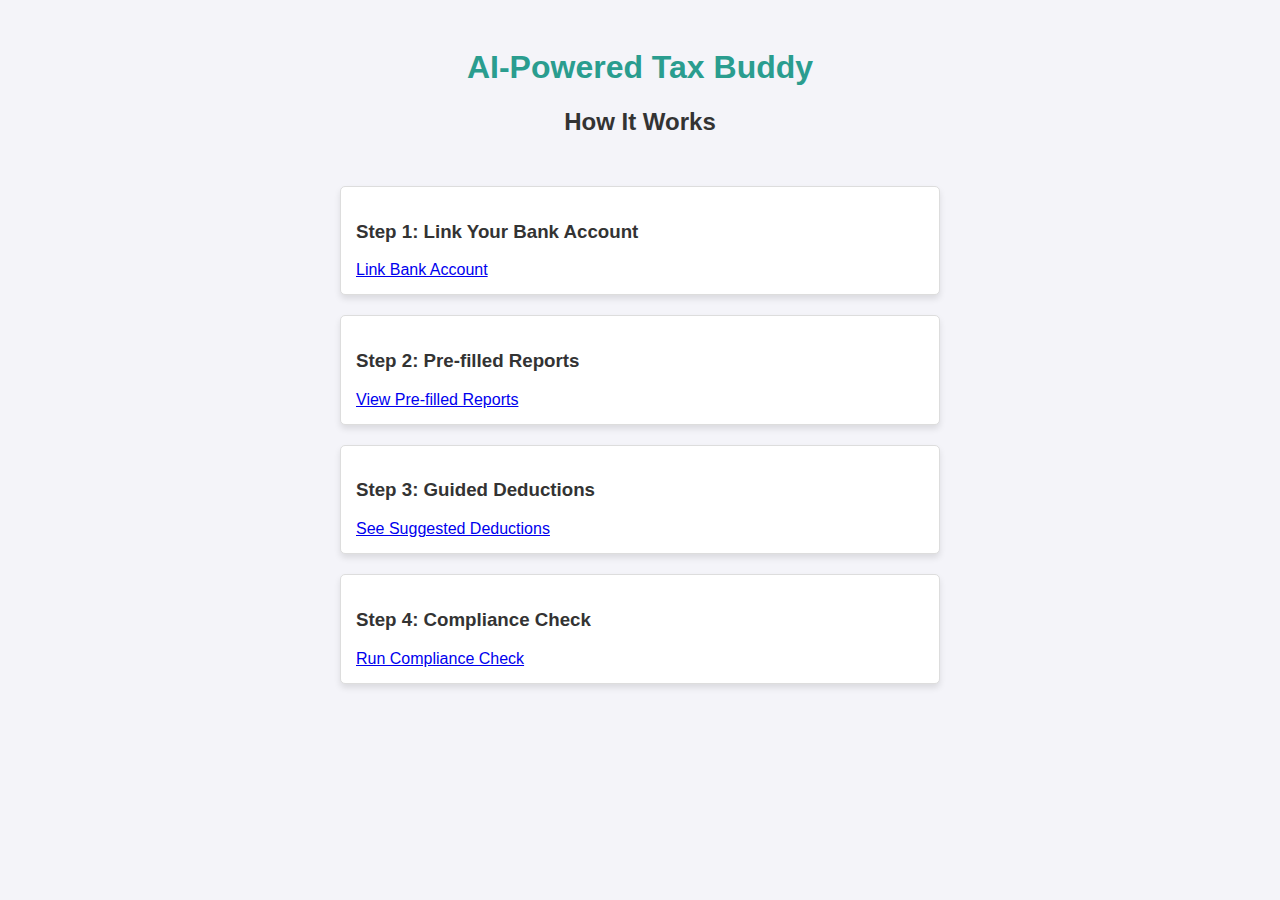
<file: index.html>
<!DOCTYPE html>
<html lang="en">
<head>
    <meta charset="UTF-8">
    <meta name="viewport" content="width=device-width, initial-scale=1.0">
    <title>AI-Powered Tax Buddy - Demo</title>
    <link rel="stylesheet" href="style.css">
</head>
<body>
    <header>
        <h1>AI-Powered Tax Buddy</h1>
        <h2>How It Works</h2>
    </header>

    <section id="steps">
        <div class="step">
            <h3>Step 1: Link Your Bank Account</h3>
            <a href="link_bank.html" class="step-link">Link Bank Account</a>
        </div>

        <div class="step">
            <h3>Step 2: Pre-filled Reports</h3>
            <a href="prefilled_reports.html" class="step-link">View Pre-filled Reports</a>
        </div>

        <div class="step">
            <h3>Step 3: Guided Deductions</h3>
            <a href="guided_deductions.html" class="step-link">See Suggested Deductions</a>
        </div>

        <div class="step">
            <h3>Step 4: Compliance Check</h3>
            <a href="compliance_check.html" class="step-link">Run Compliance Check</a>
        </div>
    </section>

    <script src="script.js"></script>
</body>
</html>
</file>
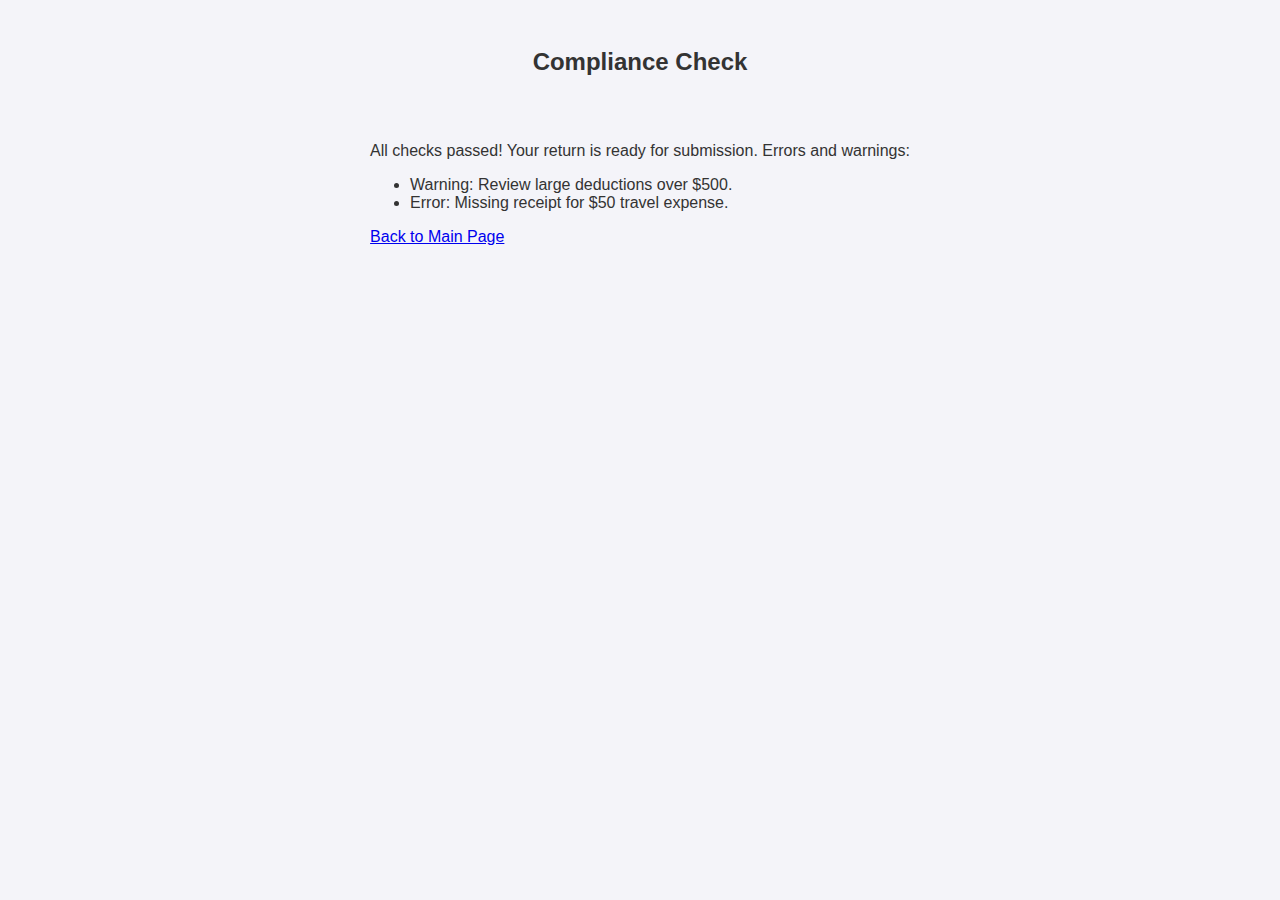
<file: compliance_check.html>
<!DOCTYPE html>
<html lang="en">
<head>
    <meta charset="UTF-8">
    <meta name="viewport" content="width=device-width, initial-scale=1.0">
    <title>Compliance Check</title>
    <link rel="stylesheet" href="style.css">
</head>
<body>
    <header>
        <h2>Compliance Check</h2>
    </header>
    <section>
        <p>All checks passed! Your return is ready for submission. Errors and warnings:</p>
        <ul>
            <li>Warning: Review large deductions over $500.</li>
            <li>Error: Missing receipt for $50 travel expense.</li>
        </ul>
        <a href="index.html">Back to Main Page</a>
    </section>
</body>
</html>
</file>
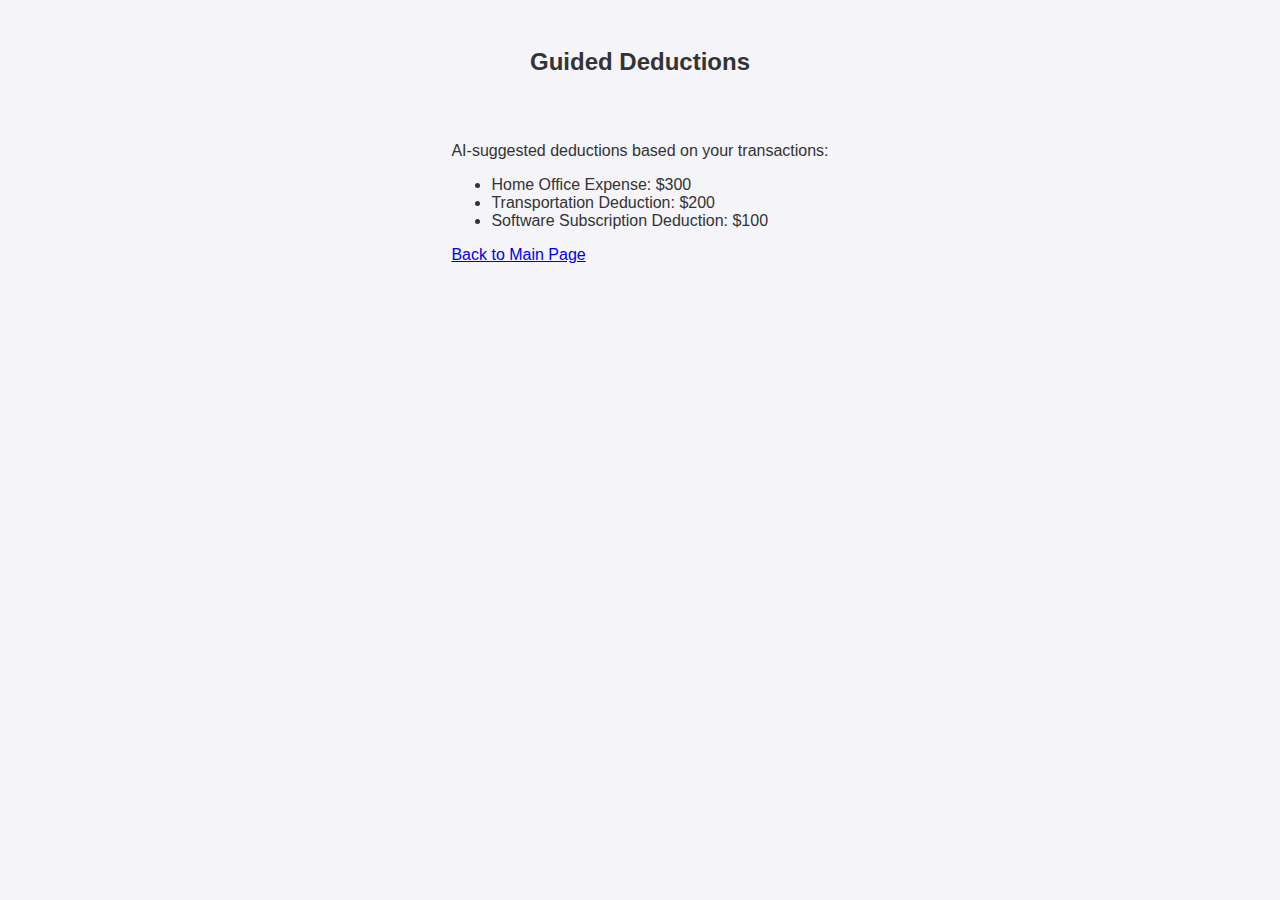
<file: guided_deductions.html>
<!DOCTYPE html>
<html lang="en">
<head>
    <meta charset="UTF-8">
    <meta name="viewport" content="width=device-width, initial-scale=1.0">
    <title>Guided Deductions</title>
    <link rel="stylesheet" href="style.css">
</head>
<body>
    <header>
        <h2>Guided Deductions</h2>
    </header>
    <section>
        <p>AI-suggested deductions based on your transactions:</p>
        <ul>
            <li>Home Office Expense: $300</li>
            <li>Transportation Deduction: $200</li>
            <li>Software Subscription Deduction: $100</li>
        </ul>
        <a href="index.html">Back to Main Page</a>
    </section>
</body>
</html>
</file>
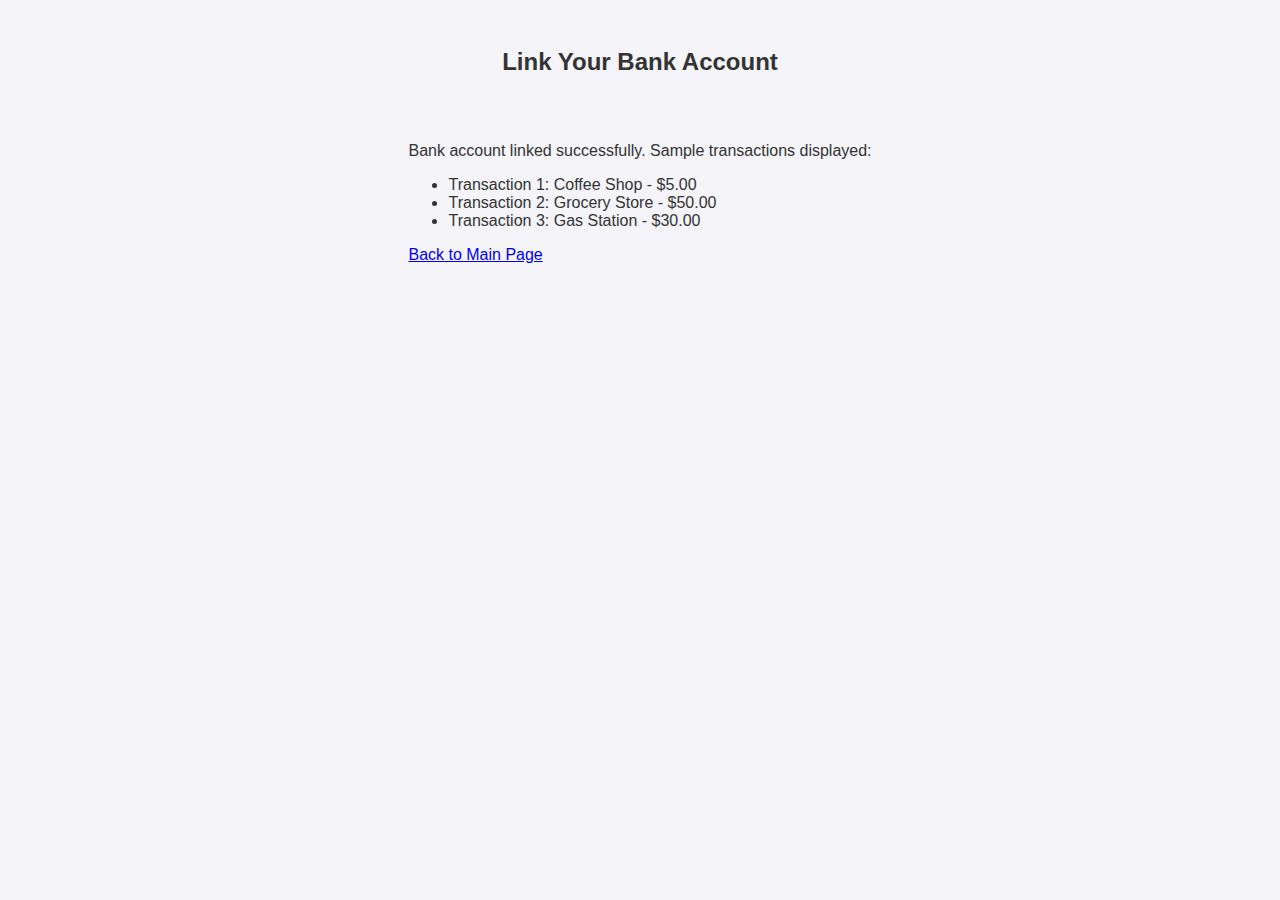
<file: link_bank.html>
<!DOCTYPE html>
<html lang="en">
<head>
    <meta charset="UTF-8">
    <meta name="viewport" content="width=device-width, initial-scale=1.0">
    <title>Bank Linking</title>
    <link rel="stylesheet" href="style.css">
</head>
<body>
    <header>
        <h2>Link Your Bank Account</h2>
    </header>
    <section>
        <p>Bank account linked successfully. Sample transactions displayed:</p>
        <ul>
            <li>Transaction 1: Coffee Shop - $5.00</li>
            <li>Transaction 2: Grocery Store - $50.00</li>
            <li>Transaction 3: Gas Station - $30.00</li>
        </ul>
        <a href="index.html">Back to Main Page</a>
    </section>
</body>
</html>
</file>
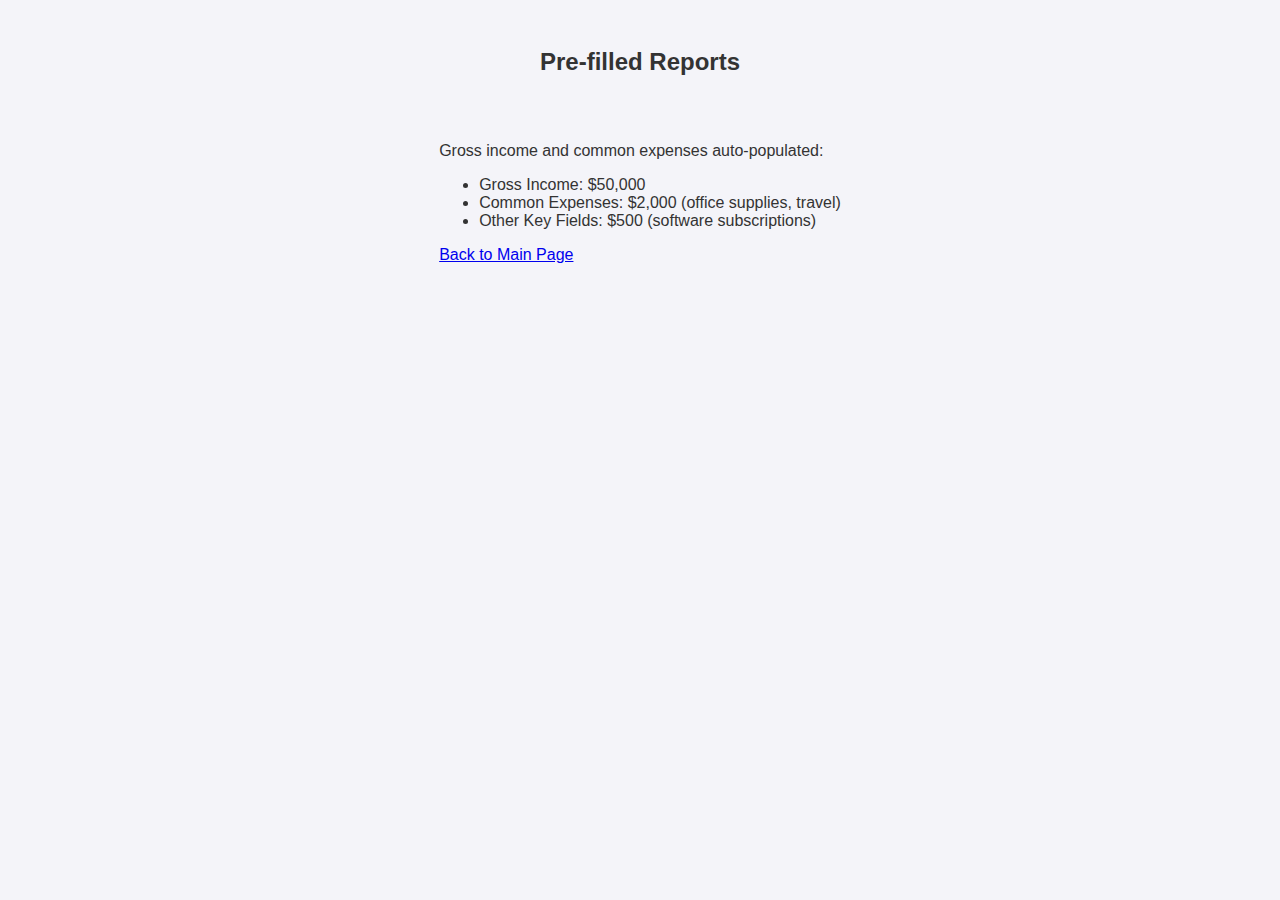
<file: prefilled_reports.html>
<!DOCTYPE html>
<html lang="en">
<head>
    <meta charset="UTF-8">
    <meta name="viewport" content="width=device-width, initial-scale=1.0">
    <title>Pre-filled Reports</title>
    <link rel="stylesheet" href="style.css">
</head>
<body>
    <header>
        <h2>Pre-filled Reports</h2>
    </header>
    <section>
        <p>Gross income and common expenses auto-populated:</p>
        <ul>
            <li>Gross Income: $50,000</li>
            <li>Common Expenses: $2,000 (office supplies, travel)</li>
            <li>Other Key Fields: $500 (software subscriptions)</li>
        </ul>
        <a href="index.html">Back to Main Page</a>
    </section>
</body>
</html>
</file>
<file: style.css>
body {
    font-family: Arial, sans-serif;
    background-color: #f4f4f9;
    color: #333;
    display: flex;
    flex-direction: column;
    align-items: center;
    padding: 20px;
}

header {
    text-align: center;
    margin-bottom: 30px;
}

h1 {
    color: #2a9d8f;
}

#steps {
    width: 100%;
    max-width: 600px;
}

.step {
    background: #fff;
    border: 1px solid #ddd;
    padding: 15px;
    margin-bottom: 20px;
    border-radius: 5px;
    box-shadow: 0 4px 6px rgba(0, 0, 0, 0.1);
}

button {
    background-color: #2a9d8f;
    color: #fff;
    border: none;
    padding: 10px 20px;
    border-radius: 5px;
    cursor: pointer;
}

button:hover {
    background-color: #238a7e;
}

.content {
    display: none;
    margin-top: 15px;
}
</file>
